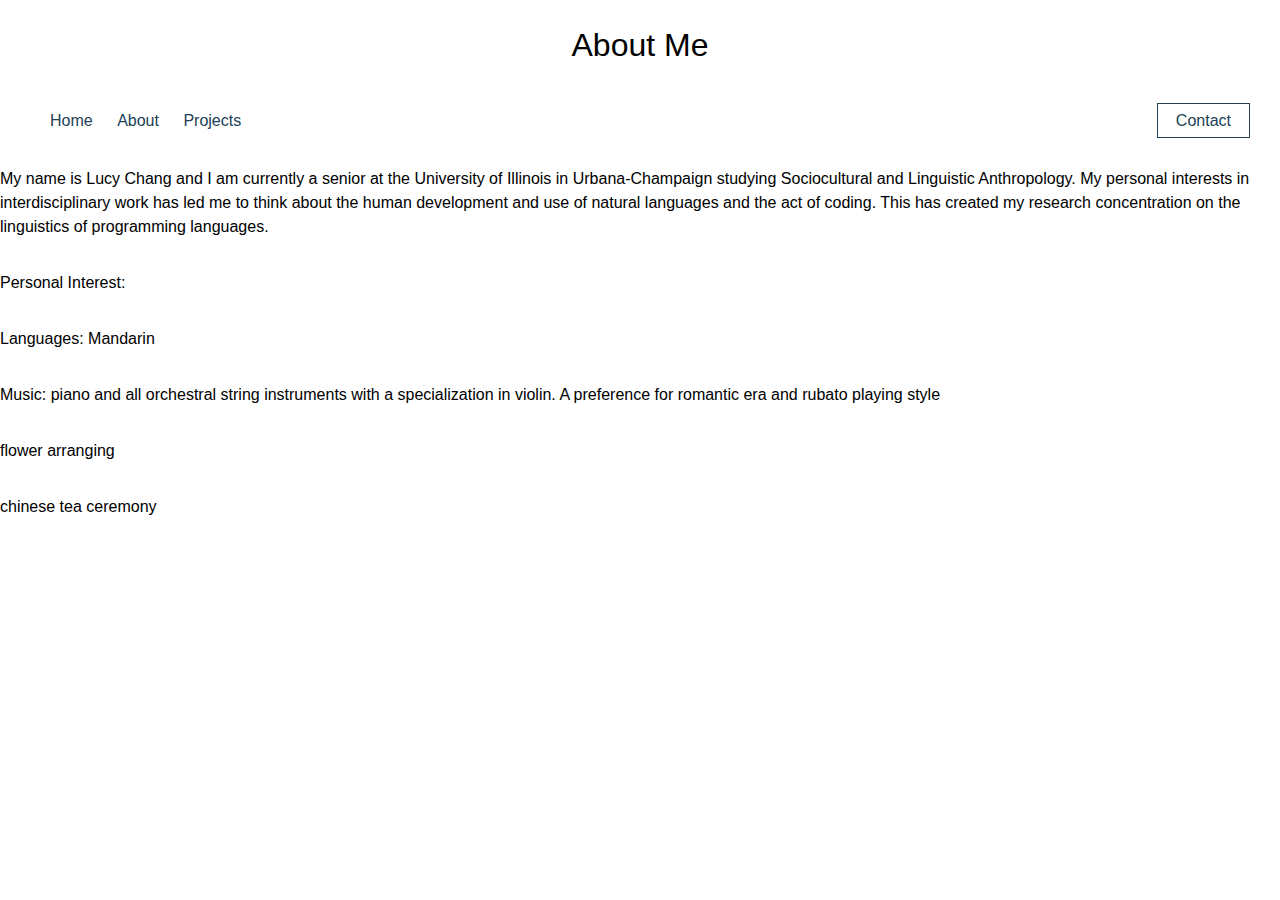
<file: about.html>
<html>
  <head>
    <title> About Lucy </title>
      <link rel="stylesheet" type="text/css" href="about.css">
  </head>
  
  <body>
    <header>
      <h1 class="about-page-title">About Me</h1>
    </header>
    
   <nav>
      <ul>
        <li><a href="index.html"><b>Home</b></a></li>
        <li><a href="about.html">About</a></li>
        <li><a href="projects.html">Projects</a></li>
      </ul>
      <div class="contact-btn"><a>Contact</a>
      </div>
    </nav>
    
    <p>  My name is Lucy Chang and I am currently a senior at the 
      University of Illinois in Urbana-Champaign studying Sociocultural and Linguistic
      Anthropology. My personal interests in interdisciplinary work has led me to think about 
      the human development and use of natural languages and the act of coding. 
      This has created my research concentration on the linguistics of programming languages.</p>
    <p> Personal Interest:</p>
    <p> Languages: Mandarin </p>
    <p> Music: piano and all orchestral string instruments with a specialization in violin. A preference for romantic era and rubato playing style</p>
    <p> flower arranging </p>
    <p> chinese tea ceremony </p> 
    <p> 
</html>
</file>
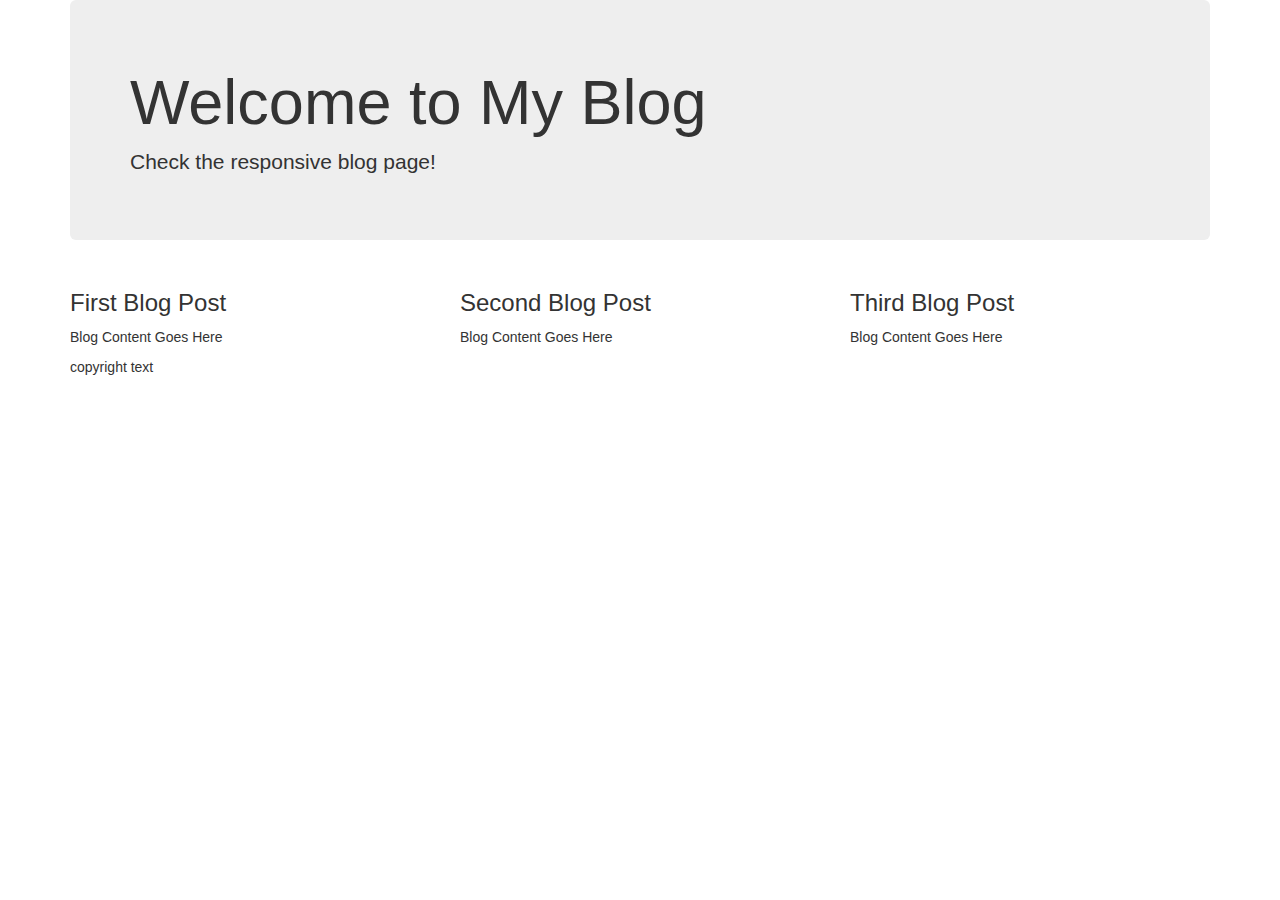
<file: blog.html>
<!DOCTYPE html>
<html>
<head>
  <meta charset="utf-8">
  <meta name="viewport" content="width=device-width, initial-scale=1">
  <link rel="stylesheet" href="http://maxcdn.bootstrapcdn.com/bootstrap/3.3.0/css/bootstrap.min.css">
</head>

<body>
<div class="container">

<div class="jumbotron">

<header>
  <h1>Welcome to My Blog </h1>
  <p>Check the responsive blog page!</p>
</div>

<div class="row">
  <div class="col-md-4">
    <h3>First Blog Post</h3>
    <p>Blog Content Goes Here</p>
  </div>
  <div class="col-md-4">
    <h3>Second Blog Post</h3>
    <p>Blog Content Goes Here</p>
  </div>
  <div class="col-md-4">
    <h3>Third Blog Post</h3>
    <p>Blog Content Goes Here</p>
  </div>
</div>
<footer id="footer">
<p>copyright text </p>
 </footer>
 </div>

</div>
</body>
</html>
</file>
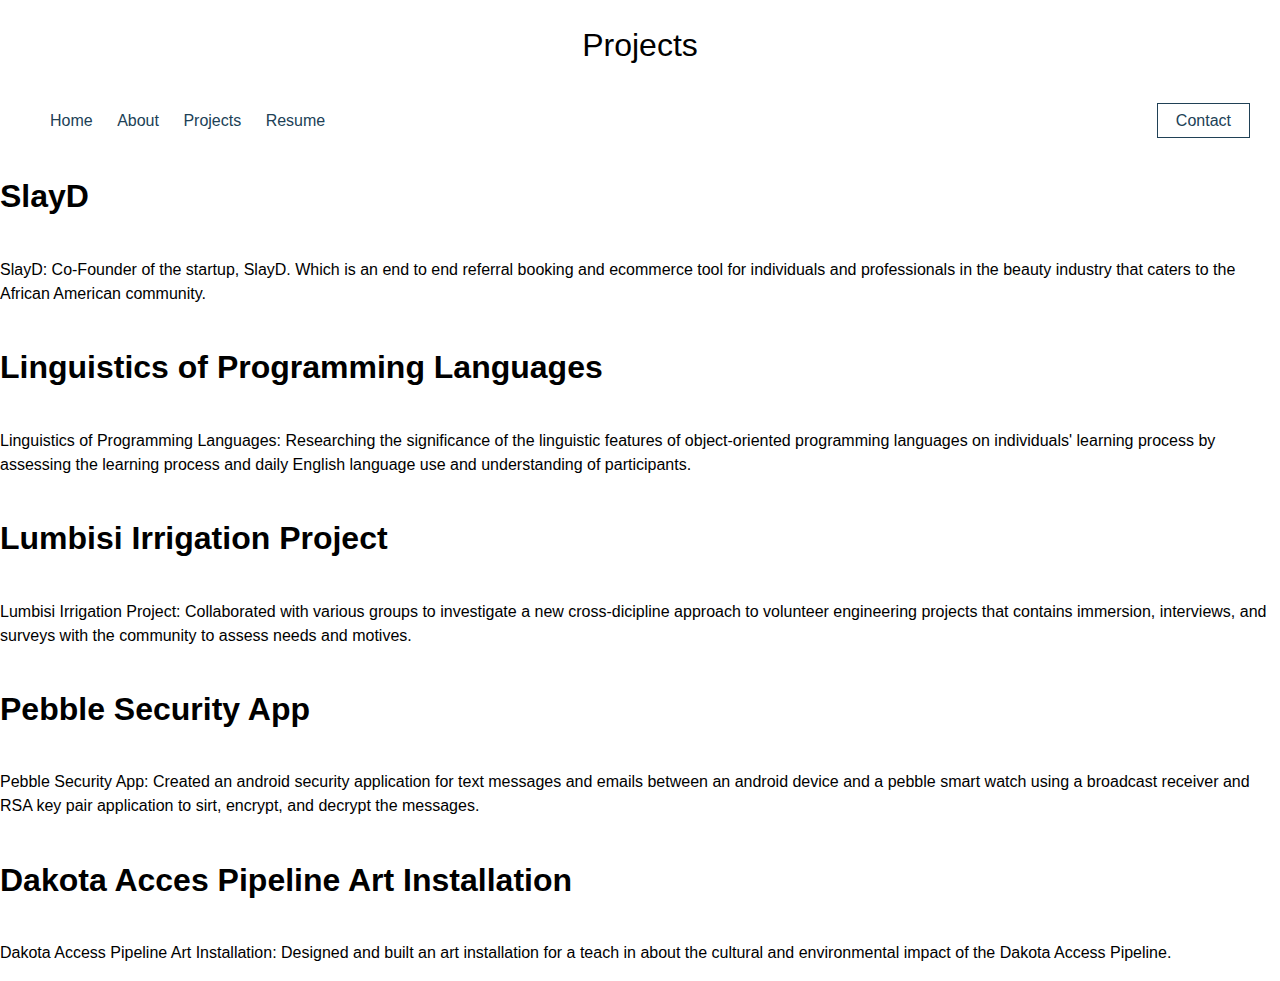
<file: projects.html>
<html>
  <head>
    <title>Projects</title>
    <link rel="stylesheet" type="text/css" href="projects.css">
  </head>
  
  <body>
    <header>
      <h1 class="projects-page-title">Projects</h1>
    </header>
    
     <nav>
      <ul>
        <li><a href="index.html"><b>Home</b></a></li>
        <li><a href="about.html">About</a></li>
        <li><a href="projects.html">Projects</a></li>
        <li><a href="">Resume</a></li>
      </ul>
      <div class="contact-btn"><a>Contact</a>
      </div>
    </nav>
    
    <h1>SlayD</h1>
    <p>SlayD: Co-Founder of the startup, SlayD. Which is an end to end 
      referral booking and ecommerce tool for individuals and professionals 
      in the beauty industry that caters to the African American community. </p>
    
    <h1>Linguistics of Programming Languages</h1>
    <p>Linguistics of Programming Languages: Researching the significance of the linguistic
    features of object-oriented programming languages on individuals' learning process by
    assessing the learning process and daily English language use and understanding of participants.</p>
    
    <h1>Lumbisi Irrigation Project</h1>
    <p>Lumbisi Irrigation Project: Collaborated with various groups to investigate a new cross-dicipline
      approach to volunteer engineering projects that contains immersion, interviews, and surveys
      with the community to assess needs and motives.</p>
    
    <h1>Pebble Security App</h1>
    <p> Pebble Security App: Created an android security application for text messages and emails
      between an android device and a pebble smart watch using a broadcast receiver and RSA key pair
      application to sirt, encrypt, and decrypt the messages.</p>
    
    <h1>Dakota Acces Pipeline Art Installation</h1>
    <p>Dakota Access Pipeline Art Installation: Designed and built an art installation for a teach in 
      about the cultural and environmental impact of the Dakota Access Pipeline.</p>
   
</html>
</file>
<file: about.css>
.about-page-title {
  text-align: center;
  font-weight: 100;
}
html, body {
  min-height: 100%;
  display: flex;
  flex-direction: column;
  font-weight: 300;
  line-height: 1.5;
}

body {
  font-family: 'Lato', sans-serif;
  background-image: url('');
  background-position: center top;
  background-size: cover;
  margin: 0;
}

a {
  color: #204156;
  text-decoration: none;
}

.page-title {
  text-align: center;
  font-weight: 100;
}

.page-description {
  border: 1px solid #000;
  margin: 2px;
  text-align: center;
  padding: 30px;
}

.gallery {
  margin-top: 20px;
  display: flex;
  flex-wrap: wrap;
  justify-content: center;
}

.gallery-item {
  margin: 20px;
}

.gallery-item .thumbnail {
  border: 5px solid #fff;
}

/* FOOTER NAVIGATION */

nav {
  background-color: #FFF;
}

nav li {
  display: inline;
  margin: 0;
  padding: 0 10px;
}

nav ul {
  display: inline;
}

.contact-btn {
  float: right;
}

.contact-btn a {
  position: relative; 
  cursor: pointer;
  margin-right: 30px;
  padding: 8px 18px;
  border: 1px solid #204156;

}

.contact-btn a:active {
  top:2px;

}

nav a {
  height: 60px;
  line-height: 60px;
  color: #204156;
  text-decoration: none;
}
</file>
<file: projects.css>
.projects-page-title {
  text-align: center;
  font-weight: 100;
 }

  html, body {
  min-height: 100%;
  display: flex;
  flex-direction: column;
  font-weight: 300;
  line-height: 1.5;
}

body {
  font-family: 'Lato', sans-serif;
  background-image: url('');
  background-position: center top;
  background-size: cover;
  margin: 0;
}

a {
  color: #204156;
  text-decoration: none;
}

.page-title {
  text-align: center;
  font-weight: 100;
}

.page-description {
  border: 1px solid #000;
  margin: 2px;
  text-align: center;
  padding: 30px;
}

.gallery {
  margin-top: 20px;
  display: flex;
  flex-wrap: wrap;
  justify-content: center;
}

.gallery-item {
  margin: 20px;
}

.gallery-item .thumbnail {
  border: 5px solid #fff;
}

/* FOOTER NAVIGATION */

nav {
  background-color: #FFF;
}

nav li {
  display: inline;
  margin: 0;
  padding: 0 10px;
}

nav ul {
  display: inline;
}

.contact-btn {
  float: right;
}

.contact-btn a {
  position: relative; 
  cursor: pointer;
  margin-right: 30px;
  padding: 8px 18px;
  border: 1px solid #204156;

}

.contact-btn a:active {
  top:2px;

}

nav a {
  height: 60px;
  line-height: 60px;
  color: #204156;
  text-decoration: none;
}
</file>
